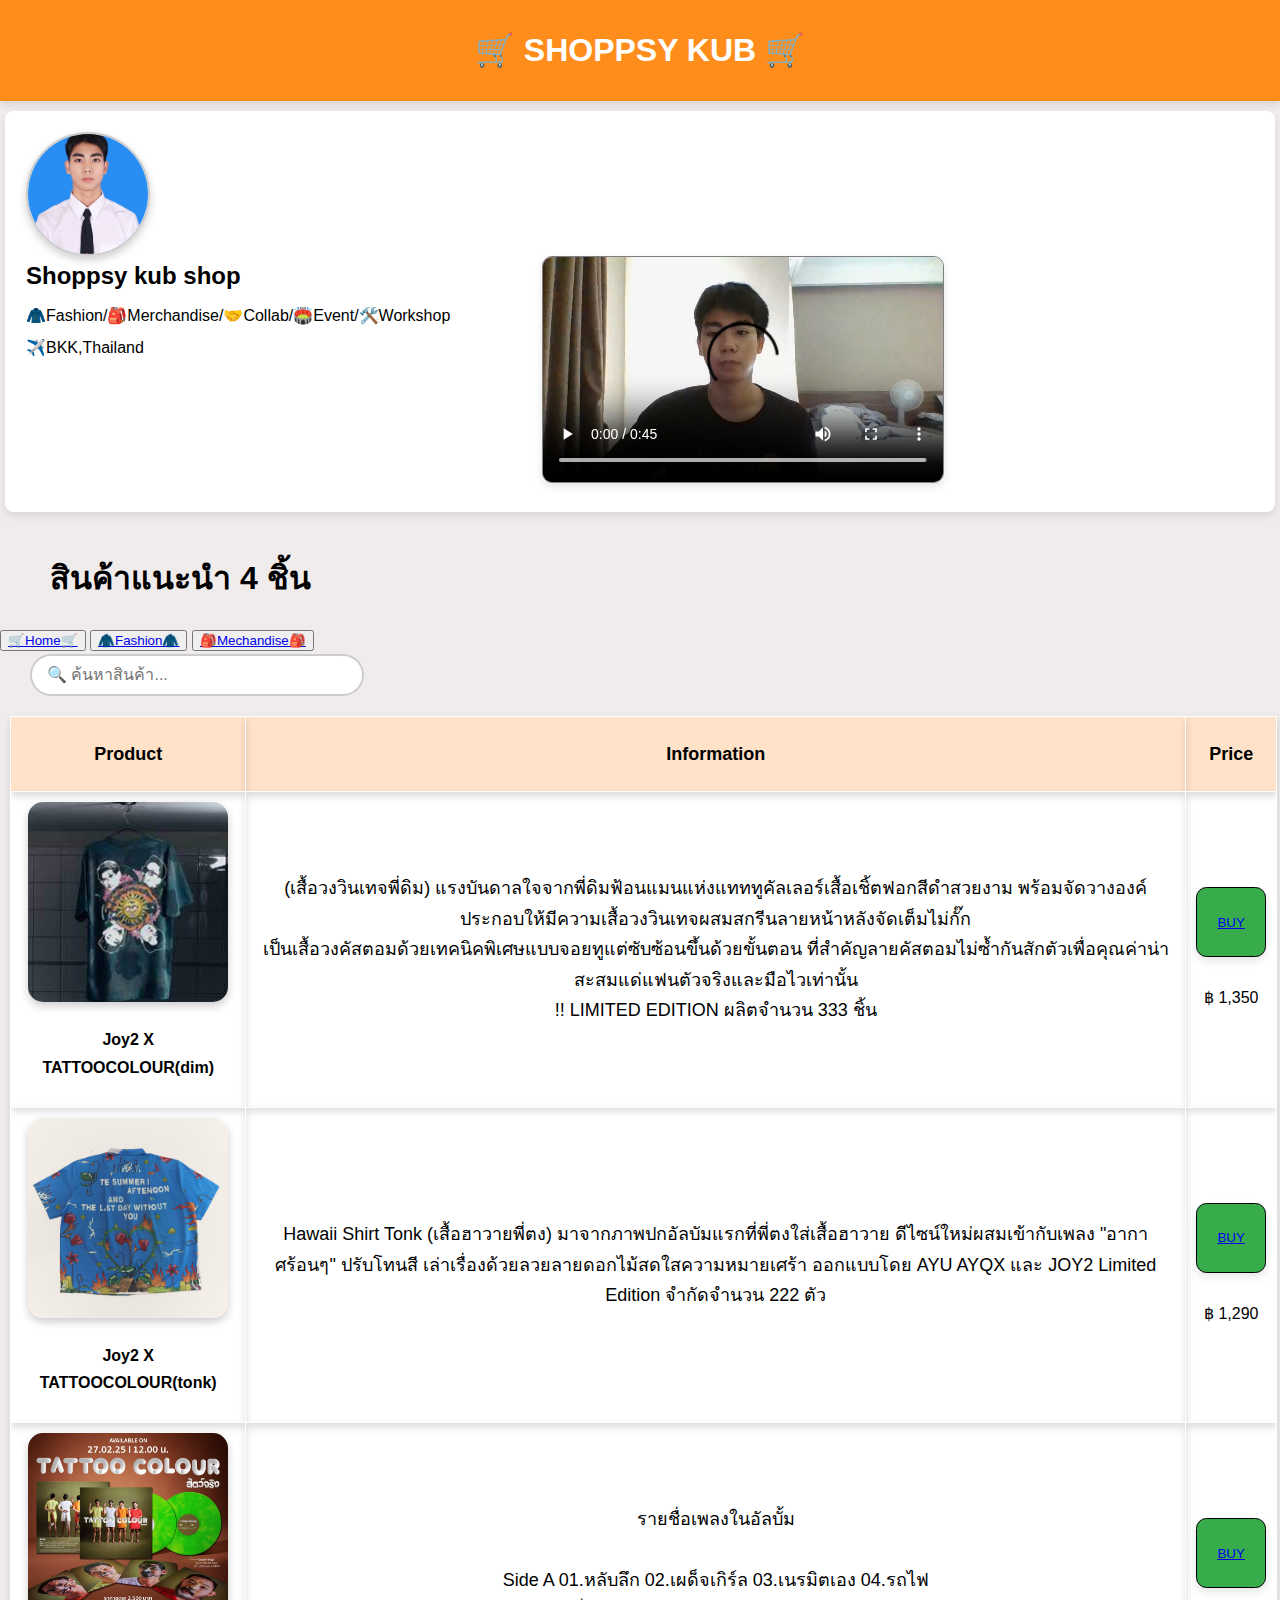
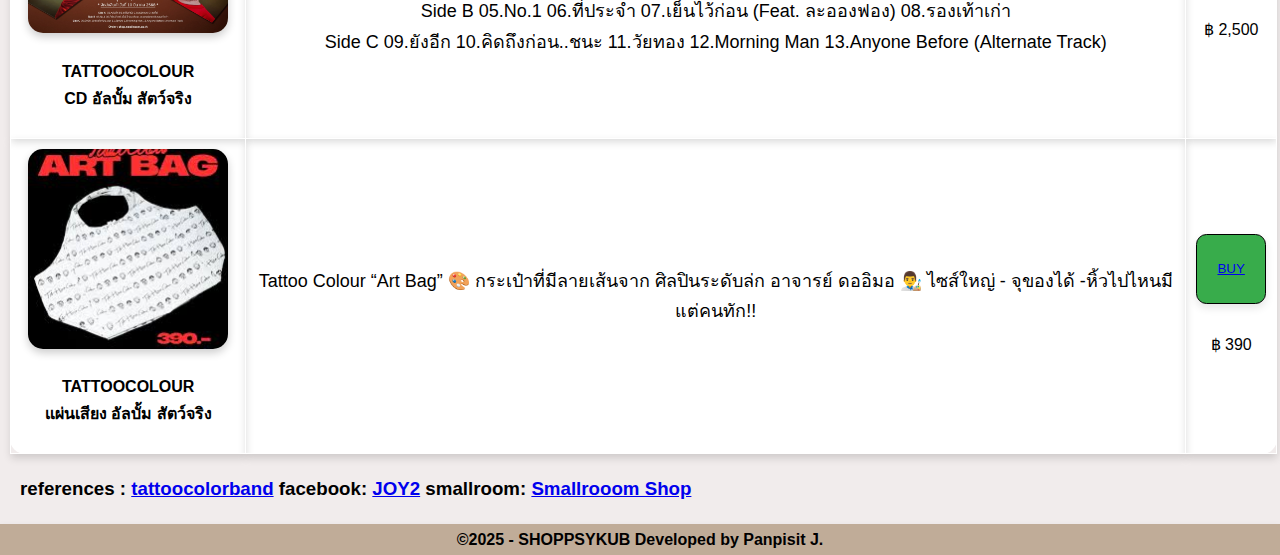
<file: index.html>
<!DOCTYPE html>
<html lang="en">

<head>
    <meta charset="UTF-8">
    <meta name="viewport" content="width=device-width, initial-scale=1.0">
    <title>myshop</title>
    <link rel="stylesheet" href="mystyle.css">
    <style>
        .circle-profile {
            flex-shrink: 0;
            width: 120px;
            height: 120px;
            border-radius: 50%;
            overflow: hidden;
            border: 2px solid #ccc;
        }

        .circle-profile img {
            width: 100%;
            height: 100%;
            object-fit: cover;
        }
    </style>

</head>

<body>
    <div class="top">
        <header>

            <h1>🛒 SHOPPSY KUB 🛒</h1>

        </header>
    </div>
    <div class="information">
        <div class="info-container">
            <div class="circle-profile">
                <img src="resources/profile.jpg" alt="mypic">
            </div>
            <div class="info-text">
                <h2>Shoppsy kub shop</h2>
                <p>🧥Fashion/🎒Merchandise/🤝Collab/🏟️Event/🛠️Workshop</p>
                <p> ✈️BKK,Thailand</p>
            </div>
            <div class="sq-vid">
                <video controls>

                    <source src="resources/Know-My-Shop.mp4">

                </video>
            </div>
        </div>
    </div>
    <div class="t1">
        <h1>สินค้าแนะนำ 4 ชิ้น</h1>
        <div class="buttontype">
            <button><a href="index.html">🛒Home🛒</a></button>
            <button><a href="my1stcategory.html">🧥Fashion🧥</a></button>
            <button><a href="my2ndcategory.html"> 🎒Mechandise🎒</a></button>
        </div>
    </div>
    <div class="search-bar">
        <input type="text" placeholder="🔍 ค้นหาสินค้า...">
    </div>
    </div>
    <div class="product">
        <table>
            <tr class="tr1">
                <td>
                    <h1>Product</h1>
                </td>
                <td>
                    <h1>Information</h1>
                </td>
                <td>
                    <h1>Price</h1>
                </td>
            </tr>
            <tr>
                <td><img src="resources/tattoo-dim.jpg" alt="dim>" <br>
                    <p>Joy2 X TATTOOCOLOUR(dim) </p>
                </td>
                <td>
                    <p1>(เสื้อวงวินเทจพี่ดิม)
                        แรงบันดาลใจจากพี่ดิมฟ้อนแมนแห่งแทททูคัลเลอร์เสื้อเชิ้ตฟอกสีดำสวยงาม
                        พร้อมจัดวางองค์ประกอบให้มีความเสื้อวงวินเทจผสมสกรีนลายหน้าหลังจัดเต็มไม่กั๊ก <br>
                        เป็นเสื้อวงคัสตอมด้วยเทคนิคพิเศษแบบจอยทูแต่ซับซ้อนขึ้นด้วยขั้นตอน
                        ที่สำคัญลายคัสตอมไม่ซ้ำกันสักตัวเพื่อคุณค่าน่าสะสมแด่แฟนตัวจริงและมือไวเท่านั้น <br>!!
                        LIMITED EDITION
                        ผลิตจำนวน 333 ชิ้น</p1>
                </td>
                <td><button><a
                            href="https://www.facebook.com/joy2bkk/posts/joy2-x-tattoo-colour-l-drop-1-vintage-pop-collection-vol0drop1-dim-tong-item-2-t/1265370458927430/">BUY</a></button><br><br>฿
                    1,350 </td>
            </tr>
            <tr>
                <td><img src="resources/tonk.jpg" alt="tonk">
                    <p>Joy2 X TATTOOCOLOUR(tonk)</p>
                </td>
                <td>
                    <p1>Hawaii Shirt Tonk (เสื้อฮาวายพี่ตง)
                        มาจากภาพปกอัลบัมแรกที่พี่ตงใส่เสื้อฮาวาย
                        ดีไซน์ใหม่ผสมเข้ากับเพลง "อากาศร้อนๆ" ปรับโทนสี
                        เล่าเรื่องด้วยลวยลายดอกไม้สดใสความหมายเศร้า
                        ออกแบบโดย AYU AYQX และ JOY2
                        Limited Edition
                        จำกัดจำนวน 222 ตัว </p1>
                </td>
                <td><button><a
                            href="https://www.facebook.com/joy2bkk/posts/pfbid02Z1L7Xqr4gMqcjWibj649z6d9Nm9y2BVpFkXo67NpUatFZ1RuhyEbKDwFZD83hwuLl?locale=th_TH">BUY</a></button><br><br>฿
                    1,290 </td>
            <tr>
                <td><img src="resources/Vinyl-music.jpg" alt="allabum">
                    <p>TATTOOCOLOUR <br>CD อัลบั้ม
                        สัตว์จริง
                    </p>
                </td>
                <td>
                    <p1>รายชื่อเพลงในอัลบั้ม<br><br>

                        Side A
                        01.หลับลึก
                        02.เผด็จเกิร์ล
                        03.เนรมิตเอง
                        04.รถไฟ<br>

                        Side B
                        05.No.1
                        06.ที่ประจำ
                        07.เย็นไว้ก่อน (Feat. ละอองฟอง)
                        08.รองเท้าเก่า<br>

                        Side C
                        09.ยังอีก
                        10.คิดถึงก่อน..ชนะ
                        11.วัยทอง
                        12.Morning Man
                        13.Anyone Before (Alternate Track)

                    </p1>

                </td>
                <td><button><a
                            href="https://shop.smallroom.co.th/en/product/362510/product-362510">BUY</a></button><br><br>฿
                    2,500 </td>
            </tr>
            <tr>
                <td><img src="resources/Art-bag.jpg" alt="bag">
                    <p>TATTOOCOLOUR <br>แผ่นเสียง อัลบั้ม สัตว์จริง
                    </p>
                </td>
                <td>
                    <p1>

                        Tattoo Colour “Art Bag” 🎨

                        กระเป๋าที่มีลายเส้นจาก
                        ศิลปินระดับล่ก อาจารย์ ดออิมอ 👨‍🎨

                        ไซส์ใหญ่ - จุของได้ -หิ้วไปไหนมีแต่คนทัก!!
                    </p1>

                </td>
                <td><button><a href="https://www.facebook.com/tattoocolour/posts/tattoo-colour-art-bag-%E0%B8%81%E0%B8%A3%E0%B8%B0%E0%B9%80%E0%B8%9B%E0%B9%8B%E0%B8%B2%E0%B8%97%E0%B8%B5%E0%B9%88%E0%B8%A1%E0%B8%B5%E0%B8%A5%E0%B8%B2%E0%B8%A2%E0%B9%80%E0%B8%AA%E0%B9%89%E0%B8%99%E0%B8%88%E0%B8%B2%E0%B8%81%E0%B8%A8%E0%B8%B4%E0%B8%A5%E0%B8%9B%E0%B8%B4%E0%B8%99%E0%B8%A3%E0%B8%B0%E0%B8%94%E0%B8%B1%E0%B8%9A%E0%B8%A5%E0%B9%88%E0%B8%81-%E0%B8%AD%E0%B8%B2%E0%B8%88%E0%B8%B2%E0%B8%A3%E0%B8%A2%E0%B9%8C-%E0%B8%94%E0%B8%AD%E0%B8%AD%E0%B8%B4%E0%B8%A1%E0%B8%AD-%E0%B9%84%E0%B8%8B%E0%B8%AA%E0%B9%8C%E0%B9%83%E0%B8%AB/1320627396084909/">BUY</a></button><br><br>฿ 390 </td>
            </tr>
        </table>
        <h3>
            references : <a href="https://www.instagram.com/p/DNZmeIYzfw9/"> tattoocolorband</a>
            facebook: <a href="https://www.facebook.com/joy2bkk">JOY2</a>
            smallroom: <a href="https://shop.smallroom.co.th/th/product/1184559/product-1184559">Smallrooom Shop</a>
        </h3>

    </div>
    <footer>
        &copy;2025 - SHOPPSYKUB Developed by Panpisit J.
    </footer>

</body>

</html>
</file>
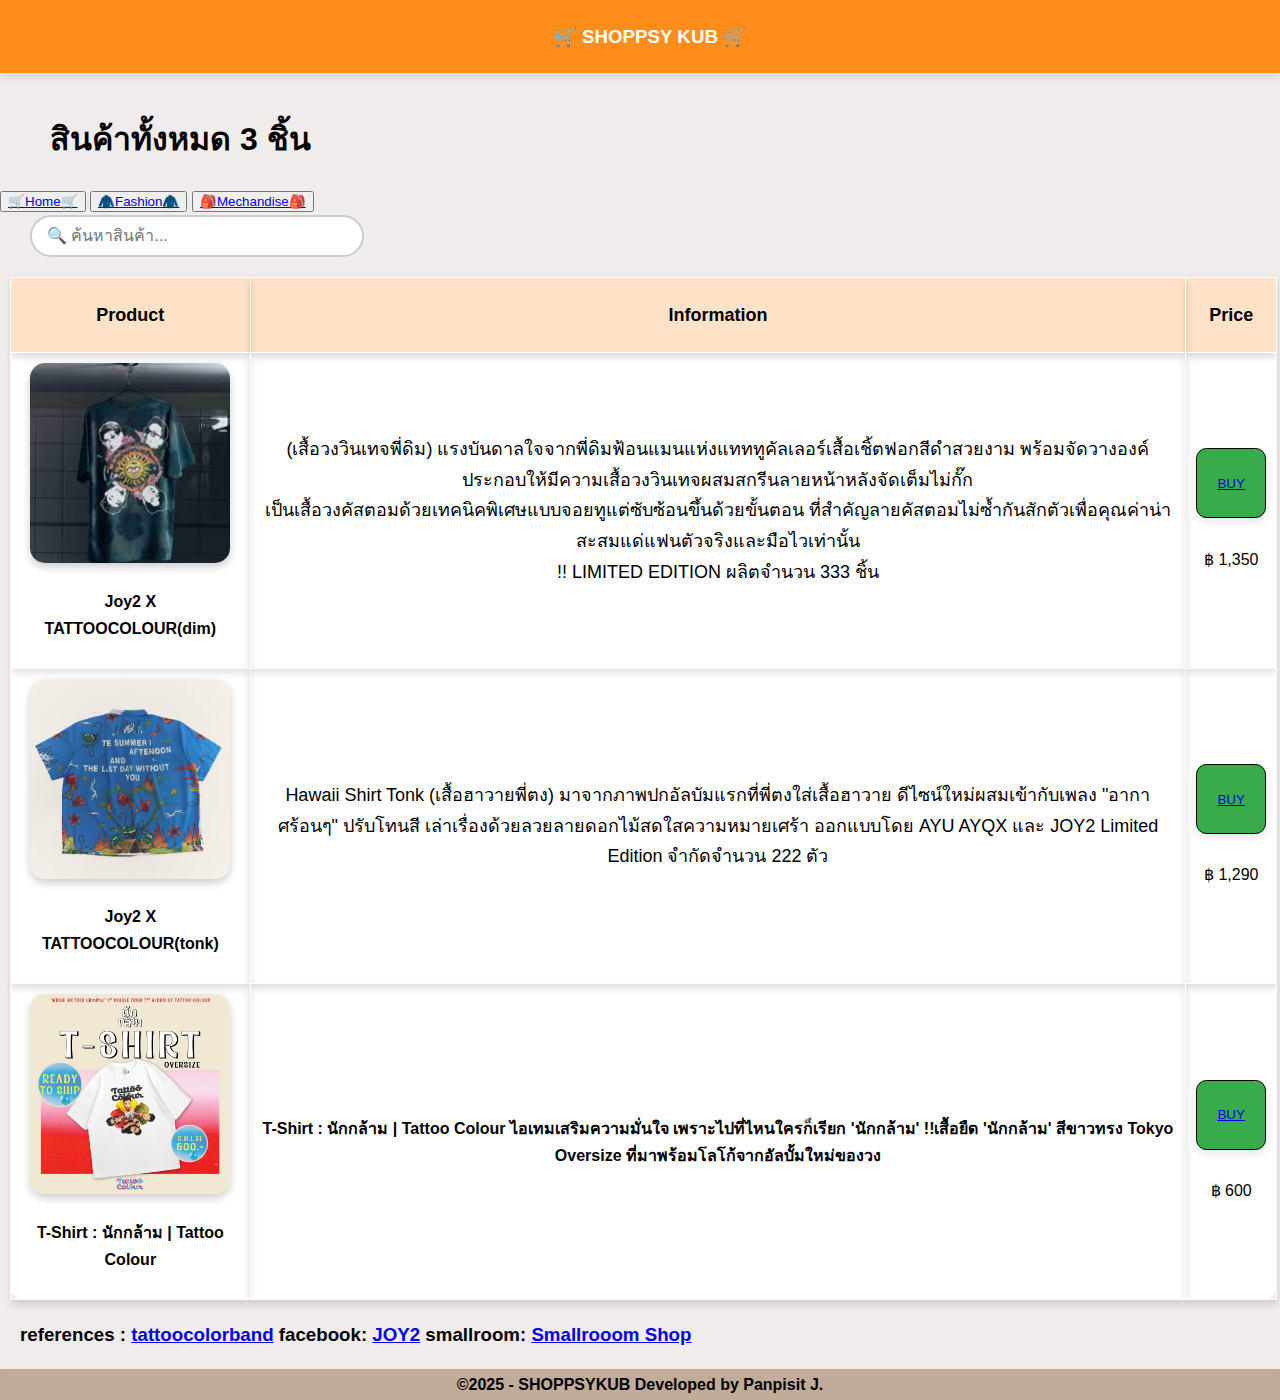
<file: my1stcategory.html>
<!DOCTYPE html>
<html lang="en">

<head>
    <meta charset="UTF-8">
    <meta name="viewport" content="width=device-width, initial-scale=1.0">
    <title>🧥Fashion</title>
    <link rel="stylesheet" href="mystyle.css">
</head>

<body>
    <div class="top">
        <header>
            <h3>🛒 SHOPPSY KUB 🛒</h3>
            
        </header>
    </div>
    
    <div class="t1">
        <h1>สินค้าทั้งหมด 3 ชิ้น</h1>
            <div class="buttontype">
            <button><a href="index.html">🛒Home🛒</a></button>
            <button><a href="my1stcategory.html">🧥Fashion🧥</a></button>
            <button><a href="my2ndcategory.html"> 🎒Mechandise🎒</a></button>
            </div>
    </div>
    <div class="search-bar">
        <input type="text" placeholder="🔍 ค้นหาสินค้า...">
    </div>
    </div>
    <div class="product">
        <table>
            <tr class="tr1">
                <td>
                    <h1>Product</h1>
                </td>
                <td>
                    <h1>Information</h1>
                </td>
                <td>
                    <h1>Price</h1>
                </td>
            </tr>
            <tr>
                <td><img src="resources/tattoo-dim.jpg" alt="dim" <br>
                    <p>Joy2 X TATTOOCOLOUR(dim) </p>
                </td>
                <td>
                    <p1>(เสื้อวงวินเทจพี่ดิม)
                        แรงบันดาลใจจากพี่ดิมฟ้อนแมนแห่งแทททูคัลเลอร์เสื้อเชิ้ตฟอกสีดำสวยงาม
                        พร้อมจัดวางองค์ประกอบให้มีความเสื้อวงวินเทจผสมสกรีนลายหน้าหลังจัดเต็มไม่กั๊ก <br>
                        เป็นเสื้อวงคัสตอมด้วยเทคนิคพิเศษแบบจอยทูแต่ซับซ้อนขึ้นด้วยขั้นตอน
                        ที่สำคัญลายคัสตอมไม่ซ้ำกันสักตัวเพื่อคุณค่าน่าสะสมแด่แฟนตัวจริงและมือไวเท่านั้น <br>!!
                        LIMITED EDITION
                        ผลิตจำนวน 333 ชิ้น</p1>
                </td>
                <td><button><a href="https://www.facebook.com/joy2bkk/posts/joy2-x-tattoo-colour-l-drop-1-vintage-pop-collection-vol0drop1-dim-tong-item-2-t/1265370458927430/">BUY</a></button><br><br>฿ 1,350 </td>
            </tr>
            <tr>
                <td><img src="resources/tonk.jpg" alt="tonk" <br>
                    <p>Joy2 X TATTOOCOLOUR(tonk)</p>
                </td>
                <td>
                    <p1>Hawaii Shirt Tonk (เสื้อฮาวายพี่ตง)
                        มาจากภาพปกอัลบัมแรกที่พี่ตงใส่เสื้อฮาวาย
                        ดีไซน์ใหม่ผสมเข้ากับเพลง "อากาศร้อนๆ" ปรับโทนสี
                        เล่าเรื่องด้วยลวยลายดอกไม้สดใสความหมายเศร้า
                        ออกแบบโดย AYU AYQX และ JOY2
                        Limited Edition
                        จำกัดจำนวน 222 ตัว </p1>
                </td>
                <td><button><a href="https://www.facebook.com/joy2bkk/posts/pfbid02Z1L7Xqr4gMqcjWibj649z6d9Nm9y2BVpFkXo67NpUatFZ1RuhyEbKDwFZD83hwuLl?locale=th_TH">BUY</a></button><br><br>฿ 1,290 </td>
            </tr>
            <tr>
                <td><img src="resources/tattoo-weigh-mother.jpg" alt="มาโชว์กล้าม" <br>
                    <p>T-Shirt : นักกล้าม | Tattoo Colour</p>
                </td>
                <td>
                    <p>T-Shirt : นักกล้าม | Tattoo Colour
                        ไอเทมเสริมความมั่นใจ เพราะไปที่ไหนใครก็เรียก 
                        'นักกล้าม' !!เสื้อยืด 'นักกล้าม' สีขาวทรง 
                        Tokyo Oversize 
                        ที่มาพร้อมโลโก้จากอัลบั้มใหม่ของวง</p>
                </td>
                <td>
                    <button><a href="https://shop.smallroom.co.th/en/product/1224588/product-1224588">BUY</a></button><br><br>฿ 600 
                </td>
            </tr>
        </table>
    </div>
    
<h3>
            references : <a href="https://www.instagram.com/p/DNZmeIYzfw9/"> tattoocolorband</a>
            facebook: <a href="https://www.facebook.com/joy2bkk">JOY2</a>
            smallroom: <a href="https://shop.smallroom.co.th/th/product/1184559/product-1184559">Smallrooom Shop</a>
        </h3>

    </div>
    <footer>
        &copy;2025 - SHOPPSYKUB Developed by Panpisit J.
    </footer>


</body>

</html>
</file>
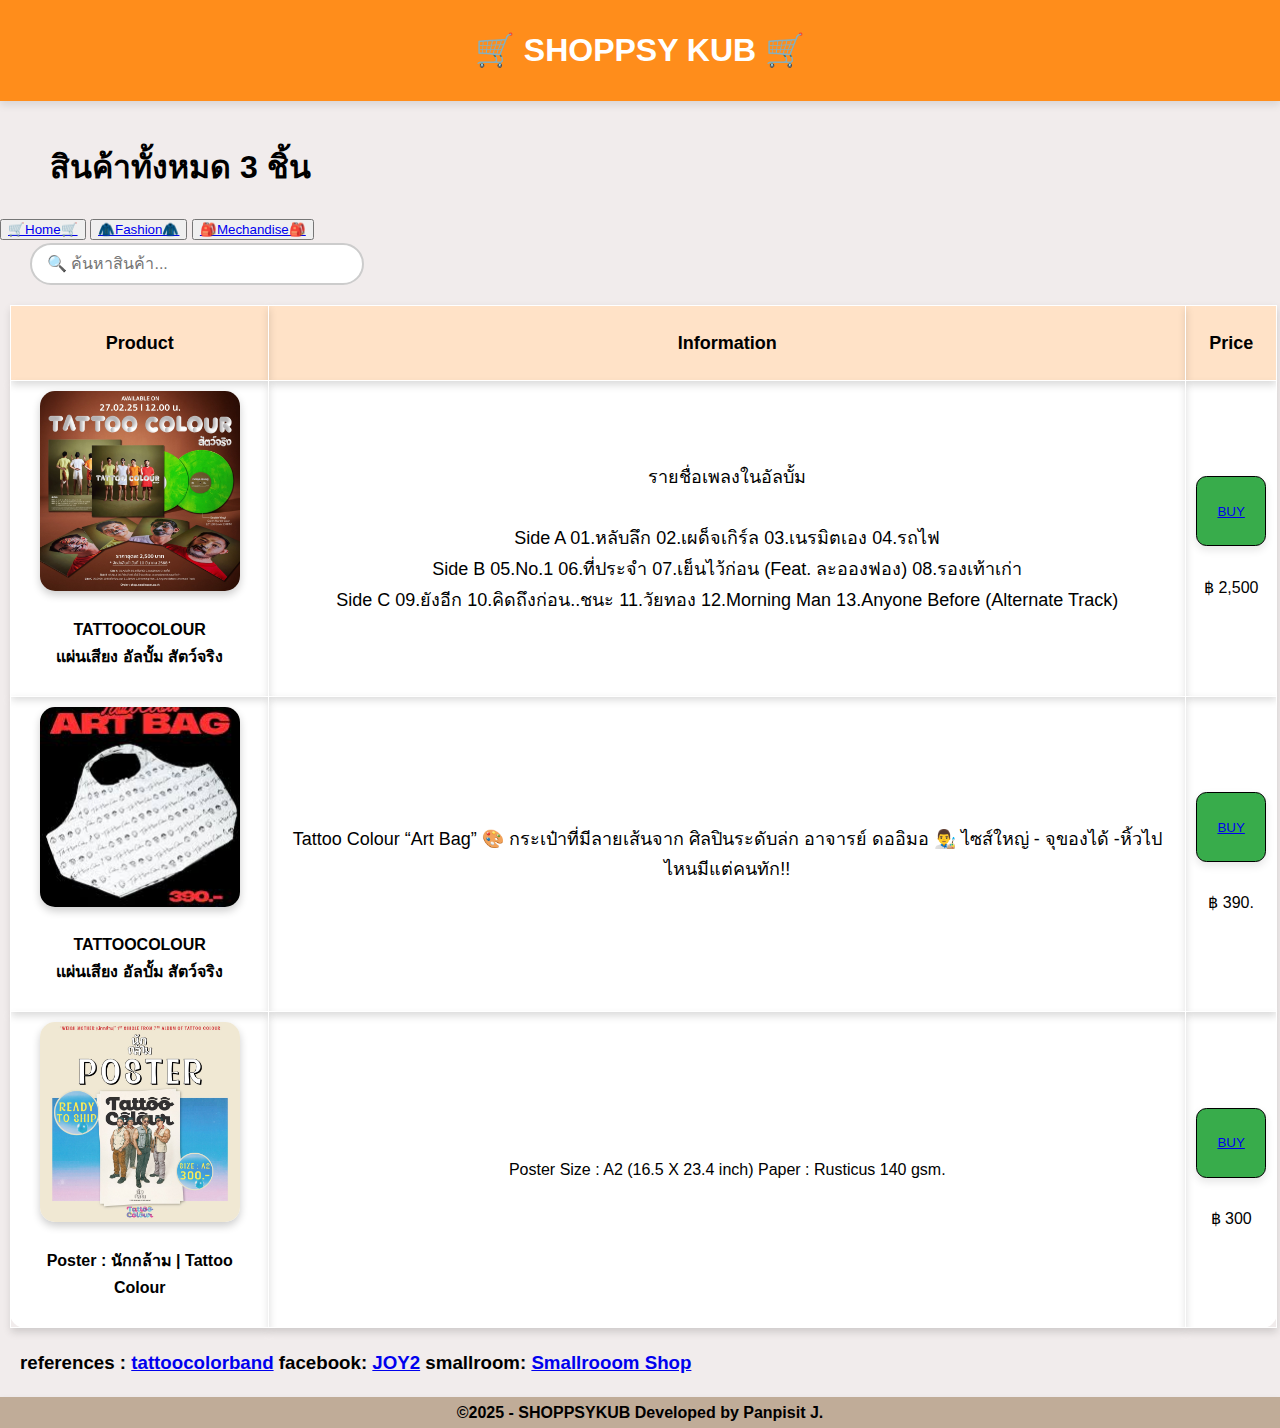
<file: my2ndcategory.html>
<!DOCTYPE html>
<html lang="en">

<head>
    <meta charset="UTF-8">
    <meta name="viewport" content="width=device-width, initial-scale=1.0">
    <title>🎒Merchandise</title>
    <link rel="stylesheet" href="mystyle.css">
</head>

<body>
    <div class="top">
        <header>
            <h1>🛒 SHOPPSY KUB 🛒</h1>
            
        </header>
    </div>
    <div class="t1">
        <h1>สินค้าทั้งหมด 3 ชิ้น</h1>
        <div class="buttontype">
            <button><a href="index.html">🛒Home🛒</a></button>
            <button><a href="my1stcategory.html">🧥Fashion🧥</a></button>
            <button><a href="my2ndcategory.html"> 🎒Mechandise🎒</a></button>
            </div>
    </div>
    <div class="search-bar">
        <input type="text" placeholder="🔍 ค้นหาสินค้า...">
    </div>
    </div>
    <div class="product">
        <table>
            <tr class="tr1">
                <td>
                    <h1>Product</h1>
                </td>
                <td>
                    <h1>Information</h1>
                </td>
                <td>
                    <h1>Price</h1>
                </td>
            </tr>
            <tr>
                <td><img src="resources/Vinyl-music.jpg" alt="allabum">
                    <p>TATTOOCOLOUR <br>แผ่นเสียง อัลบั้ม
                        สัตว์จริง
                    </p>
                </td>
                <td>
                    <p1>รายชื่อเพลงในอัลบั้ม<br><br>

                        Side A
                        01.หลับลึก
                        02.เผด็จเกิร์ล
                        03.เนรมิตเอง
                        04.รถไฟ<br>

                        Side B
                        05.No.1
                        06.ที่ประจำ
                        07.เย็นไว้ก่อน (Feat. ละอองฟอง)
                        08.รองเท้าเก่า<br>

                        Side C
                        09.ยังอีก
                        10.คิดถึงก่อน..ชนะ
                        11.วัยทอง
                        12.Morning Man
                        13.Anyone Before (Alternate Track)

                    </p1>

                </td>
                <td><button><a href="https://shop.smallroom.co.th/en/product/362510/product-362510">BUY</a></button><br><br>฿ 2,500</td>
            </tr>
            <tr>
                <td><img src="resources/Art-bag.jpg" alt="bag">
                    <p>TATTOOCOLOUR <br>แผ่นเสียง อัลบั้ม สัตว์จริง
                    </p>
                </td>
                <td>
                    <p1>

                        Tattoo Colour “Art Bag” 🎨

                        กระเป๋าที่มีลายเส้นจาก
                        ศิลปินระดับล่ก อาจารย์ ดออิมอ 👨‍🎨

                        ไซส์ใหญ่ - จุของได้ -หิ้วไปไหนมีแต่คนทัก!!
                    </p1>

                </td>
                <td><button><a href="https://www.facebook.com/tattoocolour/posts/tattoo-colour-art-bag-%E0%B8%81%E0%B8%A3%E0%B8%B0%E0%B9%80%E0%B8%9B%E0%B9%8B%E0%B8%B2%E0%B8%97%E0%B8%B5%E0%B9%88%E0%B8%A1%E0%B8%B5%E0%B8%A5%E0%B8%B2%E0%B8%A2%E0%B9%80%E0%B8%AA%E0%B9%89%E0%B8%99%E0%B8%88%E0%B8%B2%E0%B8%81%E0%B8%A8%E0%B8%B4%E0%B8%A5%E0%B8%9B%E0%B8%B4%E0%B8%99%E0%B8%A3%E0%B8%B0%E0%B8%94%E0%B8%B1%E0%B8%9A%E0%B8%A5%E0%B9%88%E0%B8%81-%E0%B8%AD%E0%B8%B2%E0%B8%88%E0%B8%B2%E0%B8%A3%E0%B8%A2%E0%B9%8C-%E0%B8%94%E0%B8%AD%E0%B8%AD%E0%B8%B4%E0%B8%A1%E0%B8%AD-%E0%B9%84%E0%B8%8B%E0%B8%AA%E0%B9%8C%E0%B9%83%E0%B8%AB/1320627396084909/">BUY</a></button><br><br>฿ 390.</td>
            </tr
            <tr>
                <td><img src="resources/tattoo-poster.jpg" alt="poster มาโชว์กล้าม">
                    <p>Poster : นักกล้าม | Tattoo Colour</p>
                </td>
                <td>Poster Size : A2 (16.5 X 23.4 inch)
                    Paper : Rusticus 140 gsm.</td>
                <td><button><a href="https://shop.smallroom.co.th/en/product/1224573/product-1224573">BUY</a></button><br><br>฿ 300</td>

            </tr>
        </table>
         <h3>
            references : <a href="https://www.instagram.com/p/DNZmeIYzfw9/"> tattoocolorband</a>
            facebook: <a href="https://www.facebook.com/joy2bkk">JOY2</a>
            smallroom: <a href="https://shop.smallroom.co.th/th/product/1184559/product-1184559">Smallrooom Shop</a>
        </h3>

    </div>
    <footer>
        &copy;2025 - SHOPPSYKUB Developed by Panpisit J.
    </footer>

</body>

</html>
</file>
<file: mystyle.css>
body {
    font-family: sans-serif;
    margin: 0;
    padding: 0;
    line-height: 1.7;
    background-color: rgb(241, 236, 236);

}

header {
    align-items: center;
    background-color: rgb(255, 141, 27);
    color: rgb(0, 0, 0);
    text-align: center;
    padding: 2px;
    font-weight: bolder;
    transition: color0.3 ease-in-out;
    font-family: sans-serif;
    box-shadow: 0 4px 8px rgba(0, 0, 0, 0.1);


}

header:hover {

    color: rgb(255, 255, 255);
}

.circle-profile {
    box-shadow: 0 4px 8px rgba(0, 0, 0, 0.2);
    transition: transform 0.3s;
}

.circle-profile:hover {
    transform: scale(1.05);
}

.information {
    margin: 10px 5px;
    padding: 20px;
    border: 1px solid rgb(255, 255, 255);
    background-color: rgb(255, 255, 255);
    border-radius: 8px;
    font-family: sans-serif;
    box-shadow: 0 4px 8px rgba(0, 0, 0, 0.1);

}

.info-container {
    
    align-items: center;
    gap: 20px;
    flex-wrap: wrap;

}

.info-text {
    flex: 1;
    min-width: 200px;
}

.information h2 {
    margin: 0;
    font-size: 1.5em;
}

.information p {
    margin: 5px 0;
}

.information video {
    border: 1px solid gray;
    border-radius: 10px;
    box-shadow: 0 4px 8px rgba(0, 0, 0, 0.1);
    margin-top: -9%;
    margin-left: 42%;
    width: 400px;
    transition: transform 0.3s;
}

.information video:hover {
    transform: scale(2.5);
}

.t1 h1 {
    margin-top: 3%;
    margin-left: 50px;
}
.search-bar{
    justify-content:  center;
    margin-left: 30px ;
}
.search-bar input{
    width: 300px;
    padding: 10px 15px;
    border: 2px solid #ccc;
    border-radius: 25px;
    font-size: 16px;
    outline:  none;
    transition: all 0.3s ease-in-out;
}
.search-bar input:focus{
    border-color:  orange;
    box-shadow: 0 0 8px rgba(255,14127,0.5);
}

table {
    border-radius: 15px;
    margin: 10px;
    margin-top: 20px;
    border-collapse: collapse;
    width: 99%;
    background-color: rgb(255, 255, 255);


}

td {
    font-family: sans-serif;
    text-align: center;
    border: 1px solid rgb(255, 255, 255);
    box-shadow: 0 4px 8px rgba(0, 0, 0, 0.15);
    padding: 10px;

}

td p {
    font-weight: bold;

}

td img {
    width: 200px;
    height: 200px;
    border-radius: 15px;
    overflow: hidden;
    object-fit: cover;
    box-shadow: 0 4px 8px rgba(0, 0, 0, 0.2);
    transition: transform 0.3s;
}

td img:hover {
    transform: scale(1.5);
}

td button {
    width: 70px;
    height: 70px;
    border: 1px solid black;
    border-radius: 15%;
    box-shadow: 0 4px 8px rgba(0, 0, 0, 0.1);
    background-color: rgb(56, 172, 75);
    transition: transform 0.3s;
}

td button:hover {
    transform: scale(1.4);
    background-color: rgb(151, 255, 170);
    border: 0.1px solid white;
    color: red;

}

td p1 {
    font-size: large;
    font-style: normal;
}

td h1 {
    font-size: large;
}

.tr1 {
    background-color: rgb(255, 226, 199);
}

h3 {
    margin-left: 20px;
}

footer {

    align-items: center;
    background-color: rgb(192, 172, 152);
    color: rgb(0, 0, 0);
    text-align: center;
    padding: 2px;
    font-weight: bolder;
    transition: color0.3 ease-in-out;
    font-family: sans-serif;
    box-shadow: 0 4px 8px rgba(0, 0, 0, 0.1);
}
</file>
